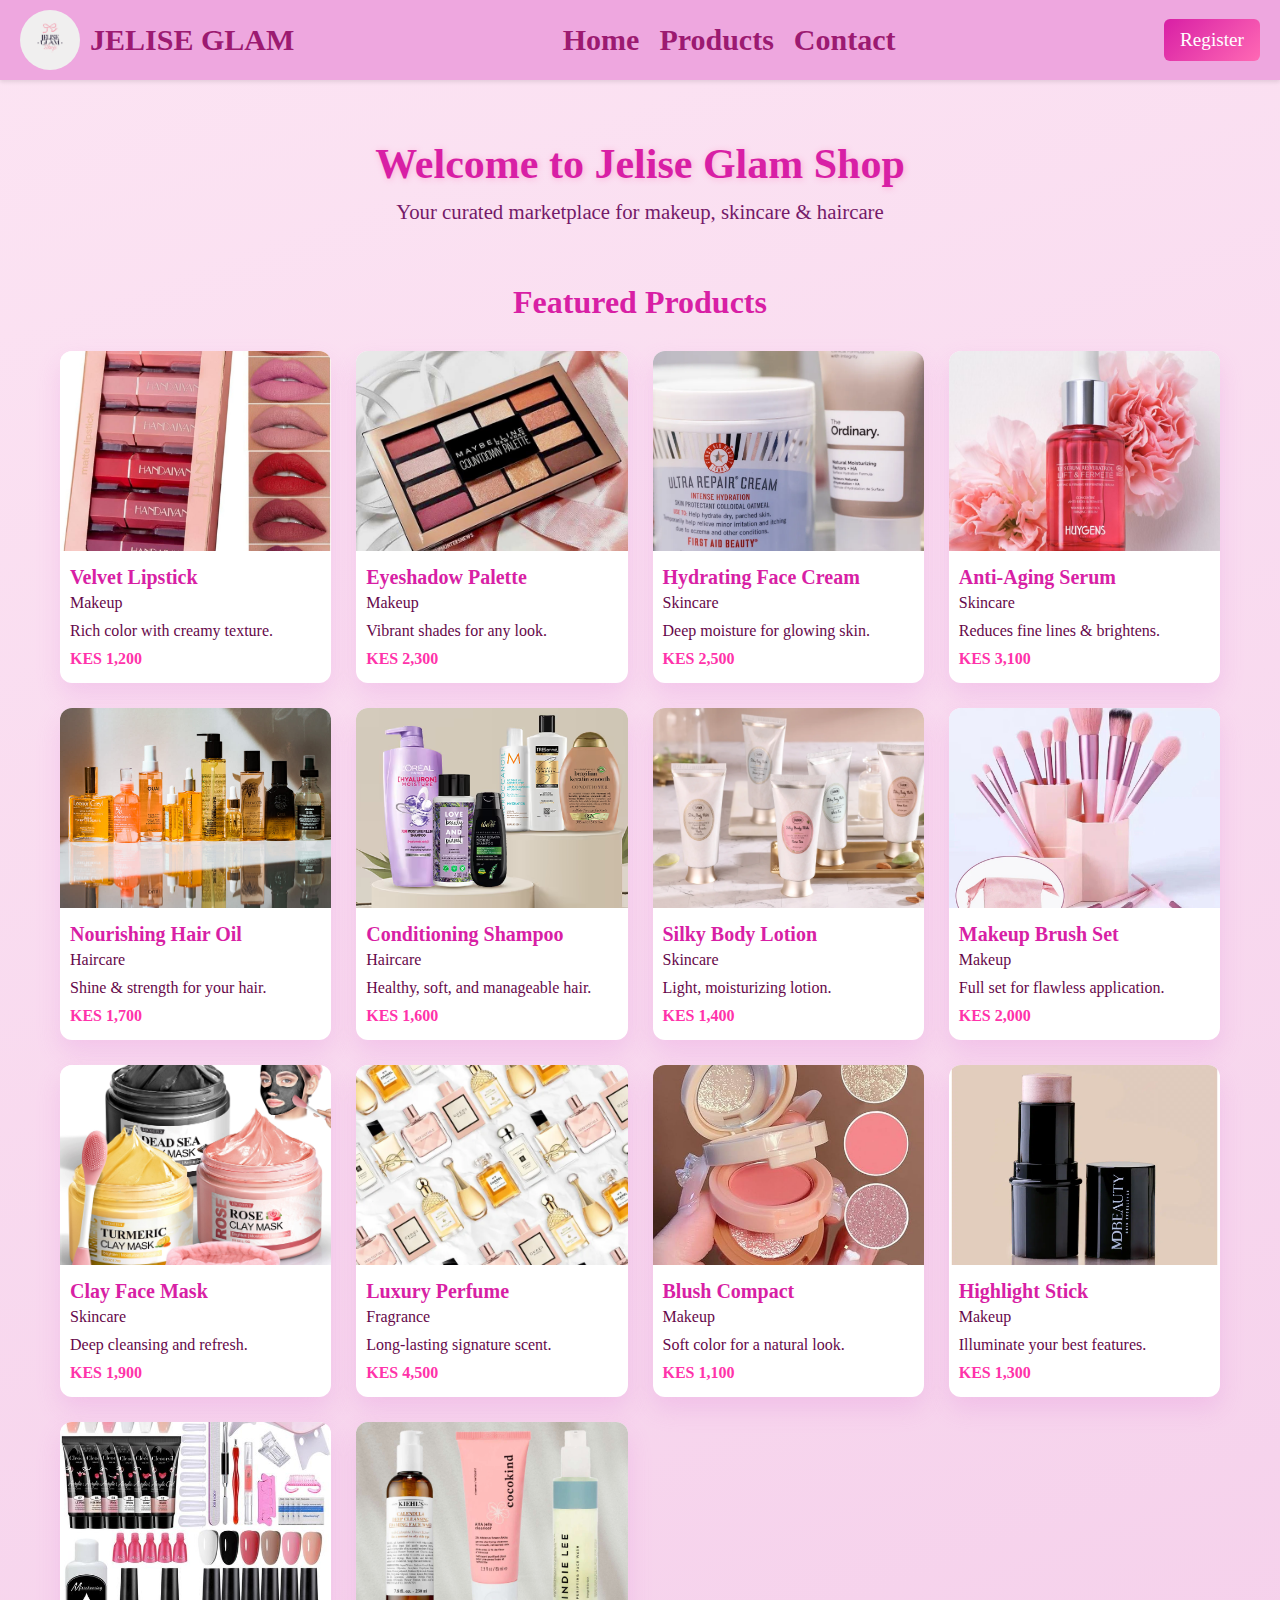
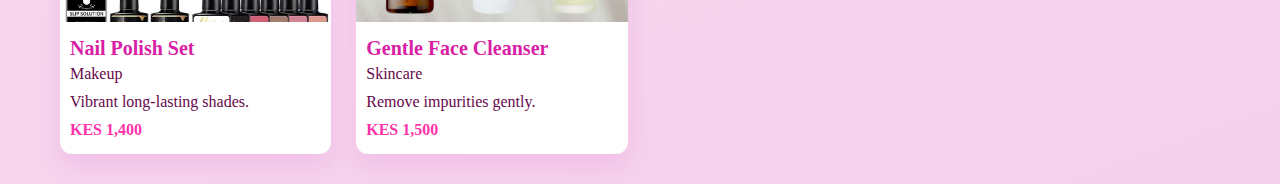
<file: index.html>
<!DOCTYPE html>
<html lang="en">

<head>
    <meta charset="UTF-8" />
    <title>Jelise Glam Shop</title>
    <link rel="stylesheet" href="./styles.css">
</head>

<body class="home">


    <div id="navbar-loaded"></div>

    <div class="hero">
        <h1>Welcome to Jelise Glam Shop</h1>
        <p>Your curated marketplace for makeup, skincare & haircare</p>
    </div>


    <div class="products-container">
        <h2 class="products-title">Featured Products</h2>
        <div class="product-grid">

            <!-- Product: Makeup -->
            <div class="product-card">
                <img src="../Images/velvet-lipstick.jpg" alt="Lipstick">
                <h3>Velvet Lipstick</h3>
                <p class="category">Makeup</p>
                <p>Rich color with creamy texture.</p>
                <p class="price">KES 1,200</p>
            </div>

            <div class="product-card">
                <img src="../Images/eye-shadow-palette.jpg" alt="Eyeshadow Palette">
                <h3>Eyeshadow Palette</h3>
                <p class="category">Makeup</p>
                <p>Vibrant shades for any look.</p>
                <p class="price">KES 2,300</p>
            </div>

            <!-- Product: Skincare -->
            <div class="product-card">
                <img src="../Images/hydrating-face-cream.webp" alt="Face Cream">
                <h3>Hydrating Face Cream</h3>
                <p class="category">Skincare</p>
                <p>Deep moisture for glowing skin.</p>
                <p class="price">KES 2,500</p>
            </div>

            <div class="product-card">
                <img src="../Images/anti-aging-serum.jpg" alt="Facial Serum">
                <h3>Anti-Aging Serum</h3>
                <p class="category">Skincare</p>
                <p>Reduces fine lines & brightens.</p>
                <p class="price">KES 3,100</p>
            </div>

            <!-- Product: Haircare -->
            <div class="product-card">
                <img src="../Images/nourishing-hair-oil.jpg" alt="Hair Oil">
                <h3>Nourishing Hair Oil</h3>
                <p class="category">Haircare</p>
                <p>Shine & strength for your hair.</p>
                <p class="price">KES 1,700</p>
            </div>

            <div class="product-card">
                <img src="../Images/conditioning-shampoo.avif" alt="Conditioning Shampoo">
                <h3>Conditioning Shampoo</h3>
                <p class="category">Haircare</p>
                <p>Healthy, soft, and manageable hair.</p>
                <p class="price">KES 1,600</p>
            </div>

            <!-- More Products -->
            <div class="product-card">
                <img src="../Images/silky-body-lotion.webp" alt="Body Lotion">
                <h3>Silky Body Lotion</h3>
                <p class="category">Skincare</p>
                <p>Light, moisturizing lotion.</p>
                <p class="price">KES 1,400</p>
            </div>

            <div class="product-card">
                <img src="../Images/make-up brush set.webp" alt="Makeup Brushes">
                <h3>Makeup Brush Set</h3>
                <p class="category">Makeup</p>
                <p>Full set for flawless application.</p>
                <p class="price">KES 2,000</p>
            </div>

            <div class="product-card">
                <img src="../Images/clay-face-mask.jpg" alt="Facial Mask">
                <h3>Clay Face Mask</h3>
                <p class="category">Skincare</p>
                <p>Deep cleansing and refresh.</p>
                <p class="price">KES 1,900</p>
            </div>

            <div class="product-card">
                <img src="../Images/luxury perfumes.webp" alt="Perfume Bottle">
                <h3>Luxury Perfume</h3>
                <p class="category">Fragrance</p>
                <p>Long-lasting signature scent.</p>
                <p class="price">KES 4,500</p>
            </div>

            <div class="product-card">
                <img src="../Images/blush-compact.jpg" alt="Blush Compact">
                <h3>Blush Compact</h3>
                <p class="category">Makeup</p>
                <p>Soft color for a natural look.</p>
                <p class="price">KES 1,100</p>
            </div>

            <div class="product-card">
                <img src="../Images/highlight-stick.webp" alt="Highlighter Stick">
                <h3>Highlight Stick</h3>
                <p class="category">Makeup</p>
                <p>Illuminate your best features.</p>
                <p class="price">KES 1,300</p>
            </div>

            <div class="product-card">
                <img src="../Images/nailpolish-set.jpg" alt="Nail Polish">
                <h3>Nail Polish Set</h3>
                <p class="category">Makeup</p>
                <p>Vibrant long-lasting shades.</p>
                <p class="price">KES 1,400</p>
            </div>

            <div class="product-card">
                <img src="../Images/gentle-face-cleanser.jpg" alt="Face Cleanser">
                <h3>Gentle Face Cleanser</h3>
                <p class="category">Skincare</p>
                <p>Remove impurities gently.</p>
                <p class="price">KES 1,500</p>
            </div>

        </div>
    </div>

    <script src="./script.js"></script>
</body>

</html>
</file>
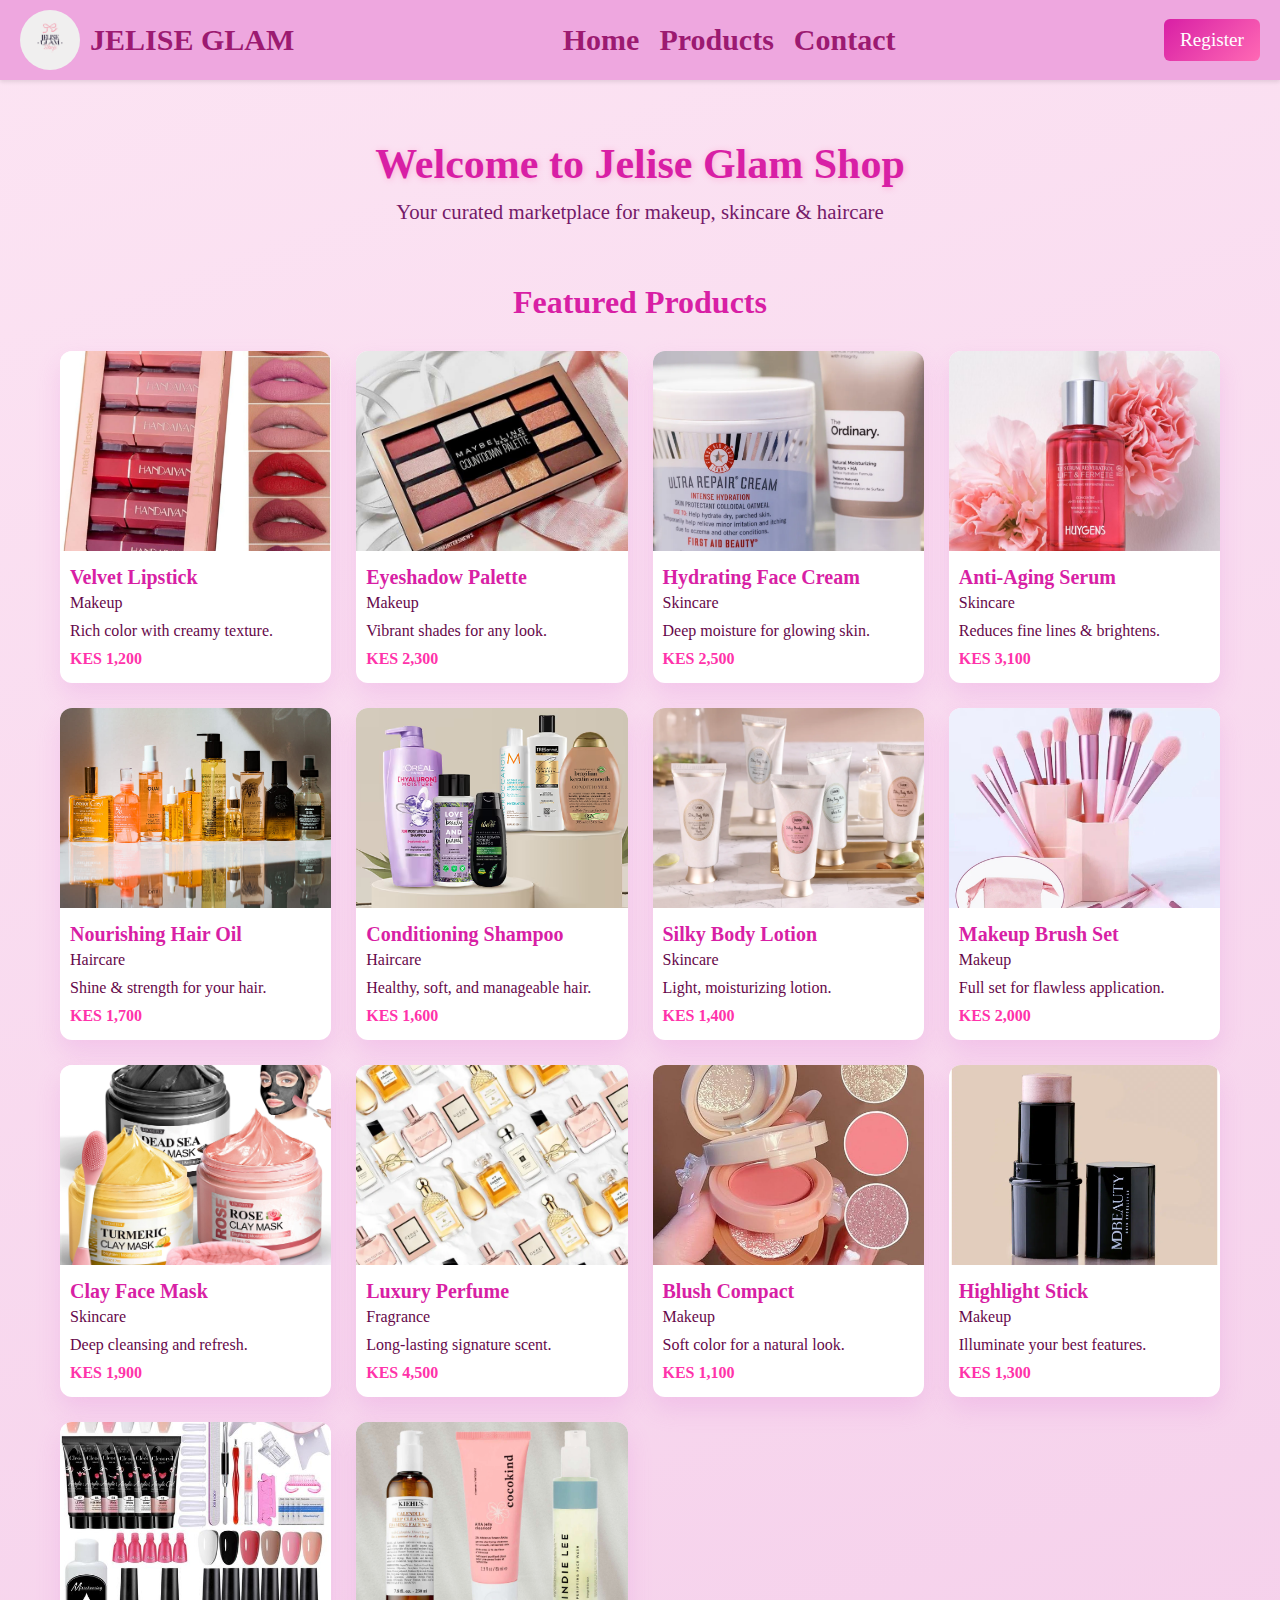
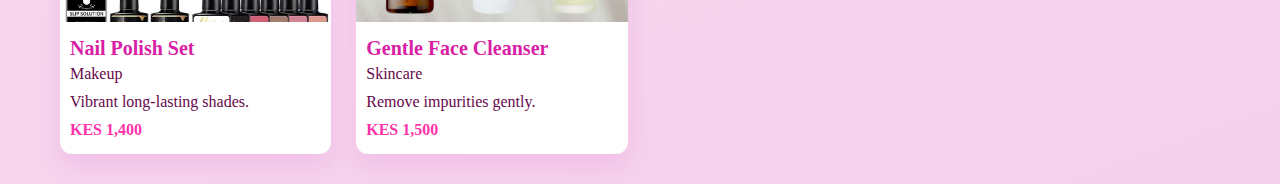
<file: HTML-pages/index.html>
<!DOCTYPE html>
<html lang="en">

<head>
    <meta charset="UTF-8" />
    <title>Jelise Glam Shop</title>
    <link rel="stylesheet" href="../styles.css">
</head>

<body class="home">


    <div id="navbar-loaded"></div>

    <div class="hero">
        <h1>Welcome to Jelise Glam Shop</h1>
        <p>Your curated marketplace for makeup, skincare & haircare</p>
    </div>


    <div class="products-container">
        <h2 class="products-title">Featured Products</h2>
        <div class="product-grid">

            <!-- Product: Makeup -->
            <div class="product-card">
                <img src="../Images/velvet-lipstick.jpg" alt="Lipstick">
                <h3>Velvet Lipstick</h3>
                <p class="category">Makeup</p>
                <p>Rich color with creamy texture.</p>
                <p class="price">KES 1,200</p>
            </div>

            <div class="product-card">
                <img src="../Images/eye-shadow-palette.jpg" alt="Eyeshadow Palette">
                <h3>Eyeshadow Palette</h3>
                <p class="category">Makeup</p>
                <p>Vibrant shades for any look.</p>
                <p class="price">KES 2,300</p>
            </div>

            <!-- Product: Skincare -->
            <div class="product-card">
                <img src="../Images/hydrating-face-cream.webp" alt="Face Cream">
                <h3>Hydrating Face Cream</h3>
                <p class="category">Skincare</p>
                <p>Deep moisture for glowing skin.</p>
                <p class="price">KES 2,500</p>
            </div>

            <div class="product-card">
                <img src="../Images/anti-aging-serum.jpg" alt="Facial Serum">
                <h3>Anti-Aging Serum</h3>
                <p class="category">Skincare</p>
                <p>Reduces fine lines & brightens.</p>
                <p class="price">KES 3,100</p>
            </div>

            <!-- Product: Haircare -->
            <div class="product-card">
                <img src="../Images/nourishing-hair-oil.jpg" alt="Hair Oil">
                <h3>Nourishing Hair Oil</h3>
                <p class="category">Haircare</p>
                <p>Shine & strength for your hair.</p>
                <p class="price">KES 1,700</p>
            </div>

            <div class="product-card">
                <img src="../Images/conditioning-shampoo.avif" alt="Conditioning Shampoo">
                <h3>Conditioning Shampoo</h3>
                <p class="category">Haircare</p>
                <p>Healthy, soft, and manageable hair.</p>
                <p class="price">KES 1,600</p>
            </div>

            <!-- More Products -->
            <div class="product-card">
                <img src="../Images/silky-body-lotion.webp" alt="Body Lotion">
                <h3>Silky Body Lotion</h3>
                <p class="category">Skincare</p>
                <p>Light, moisturizing lotion.</p>
                <p class="price">KES 1,400</p>
            </div>

            <div class="product-card">
                <img src="../Images/make-up brush set.webp" alt="Makeup Brushes">
                <h3>Makeup Brush Set</h3>
                <p class="category">Makeup</p>
                <p>Full set for flawless application.</p>
                <p class="price">KES 2,000</p>
            </div>

            <div class="product-card">
                <img src="../Images/clay-face-mask.jpg" alt="Facial Mask">
                <h3>Clay Face Mask</h3>
                <p class="category">Skincare</p>
                <p>Deep cleansing and refresh.</p>
                <p class="price">KES 1,900</p>
            </div>

            <div class="product-card">
                <img src="../Images/luxury perfumes.webp" alt="Perfume Bottle">
                <h3>Luxury Perfume</h3>
                <p class="category">Fragrance</p>
                <p>Long-lasting signature scent.</p>
                <p class="price">KES 4,500</p>
            </div>

            <div class="product-card">
                <img src="../Images/blush-compact.jpg" alt="Blush Compact">
                <h3>Blush Compact</h3>
                <p class="category">Makeup</p>
                <p>Soft color for a natural look.</p>
                <p class="price">KES 1,100</p>
            </div>

            <div class="product-card">
                <img src="../Images/highlight-stick.webp" alt="Highlighter Stick">
                <h3>Highlight Stick</h3>
                <p class="category">Makeup</p>
                <p>Illuminate your best features.</p>
                <p class="price">KES 1,300</p>
            </div>

            <div class="product-card">
                <img src="../Images/nailpolish-set.jpg" alt="Nail Polish">
                <h3>Nail Polish Set</h3>
                <p class="category">Makeup</p>
                <p>Vibrant long-lasting shades.</p>
                <p class="price">KES 1,400</p>
            </div>

            <div class="product-card">
                <img src="../Images/gentle-face-cleanser.jpg" alt="Face Cleanser">
                <h3>Gentle Face Cleanser</h3>
                <p class="category">Skincare</p>
                <p>Remove impurities gently.</p>
                <p class="price">KES 1,500</p>
            </div>

        </div>
    </div>

    <script src="../script.js"></script>
</body>

</html>
</file>
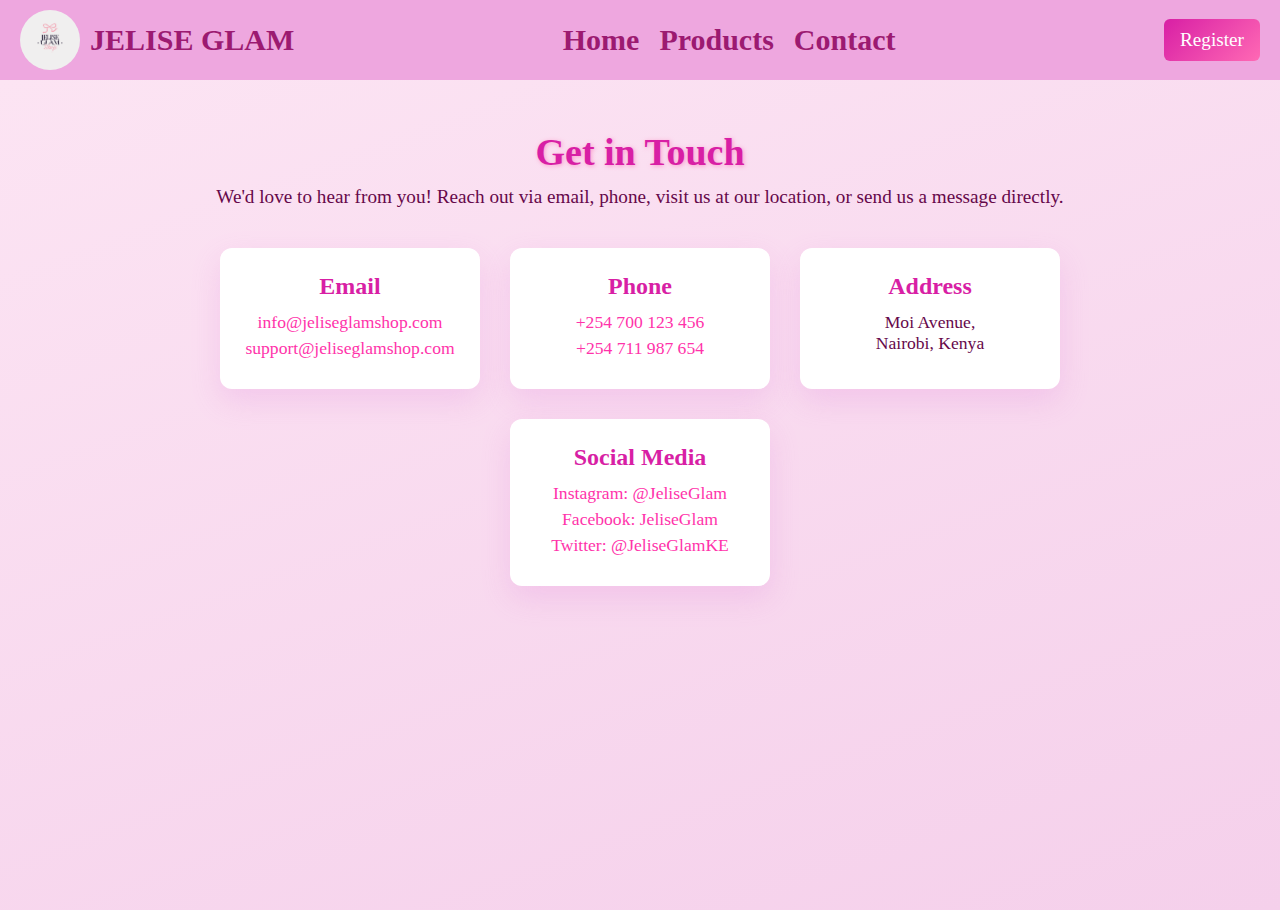
<file: contact.html>
<!DOCTYPE html>
<html lang="en">

<head>
    <meta charset="UTF-8" />
    <title>Contact - Jelise Glam Shop</title>
    <link rel="stylesheet" href="./styles.css">
</head>

<body>

    <!-- Navbar -->
    <div id="navbar-loaded"></div>

    <!-- Contact Page -->
    <div class="contact-page">
        <h1 class="contact-title">Get in Touch</h1>
        <p class="contact-desc">We'd love to hear from you! Reach out via email, phone, visit us at our location, or
            send us a message directly.</p>

        <!-- Contact Cards Section -->
        <div class="contact-cards">

            <div class="contact-card">
                <h2>Email</h2>
                <p><a href="mailto:info@jeliseglamshop.com">info@jeliseglamshop.com</a></p>
                <p><a href="mailto:support@jeliseglamshop.com">support@jeliseglamshop.com</a></p>
            </div>

            <div class="contact-card">
                <h2>Phone</h2>
                <p><a href="tel:+254700123456">+254 700 123 456</a></p>
                <p><a href="tel:+254711987654">+254 711 987 654</a></p>
            </div>

            <div class="contact-card">
                <h2>Address</h2>
                <p>Moi Avenue,<br>Nairobi, Kenya</p>
            </div>

            <div class="contact-card">
                <h2>Social Media</h2>
                <p><a href="#">Instagram: @JeliseGlam</a></p>
                <p><a href="#">Facebook: JeliseGlam</a></p>
                <p><a href="#">Twitter: @JeliseGlamKE</a></p>
            </div>

        </div>
    </div>
    <script src="./script.js"></script>
</body>

</html>
</file>
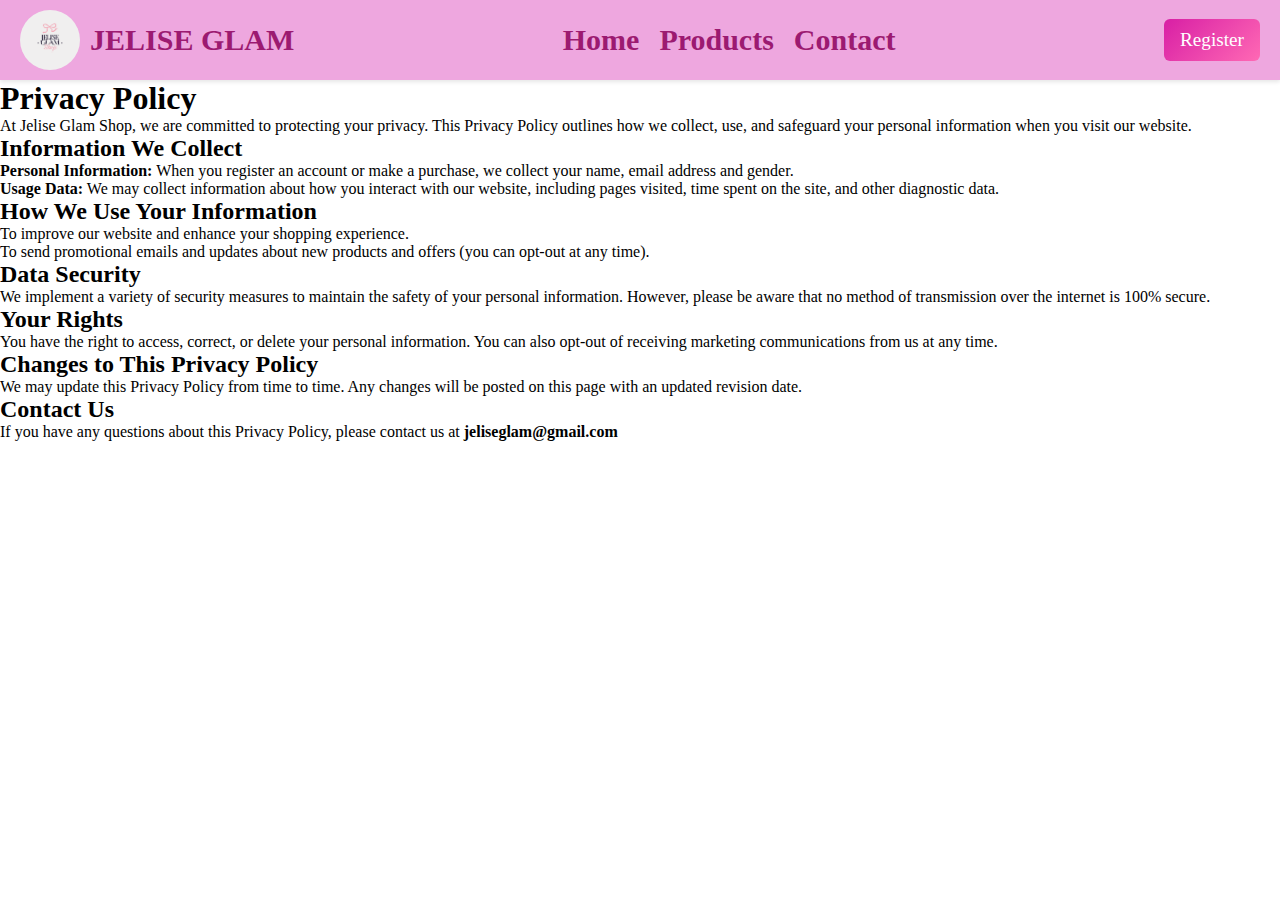
<file: privacy.html>
<!DOCTYPE html>
<html lang="en">

<head>
    <meta charset="UTF-8" />
    <title>Privacy Policy</title>
    <link rel="stylesheet" href="./styles.css">
</head>

<body class="privacy-policy-page">
    <div id="navbar-loaded"></div>

    <div class="privacy-policy">
        <h1 class="privacy-title">Privacy Policy</h1>
        <p class="privacy-desc">At Jelise Glam Shop, we are committed to protecting your privacy. This Privacy Policy
            outlines how we collect, use, and safeguard your personal information when you visit our website.</p>

        <h2>Information We Collect</h2>
        <ul>
            <li><strong>Personal Information:</strong> When you register an account or make a purchase, we collect
                your name, email address and gender.</li>
            <li><strong>Usage Data:</strong> We may collect information about how you interact with our website,
                including pages visited, time spent on the site, and other diagnostic data.</li>
        </ul>

        <h2>How We Use Your Information</h2>
        <ul>
            
            <li>To improve our website and enhance your shopping experience.</li>
            <li>To send promotional emails and updates about new products and offers (you can opt-out at any time).</li>
        </ul>

        <h2>Data Security</h2>
        <p>We implement a variety of security measures to maintain the safety of your personal information. However,
            please be aware that no method of transmission over the internet is 100% secure.</p>

        <h2>Your Rights</h2>
        <p>You have the right to access, correct, or delete your personal information. You can also opt-out of receiving
            marketing communications from us at any time.</p>

        <h2>Changes to This Privacy Policy</h2>
        <p>We may update this Privacy Policy from time to time. Any changes will be posted on this page with an updated
            revision date.</p>

        <h2>Contact Us</h2>
        <p>If you have any questions about this Privacy Policy, please contact us at <strong>jeliseglam@gmail.com</strong></p>
    </div>
    <script src="./script.js"></script>
</body>

</html>
</file>
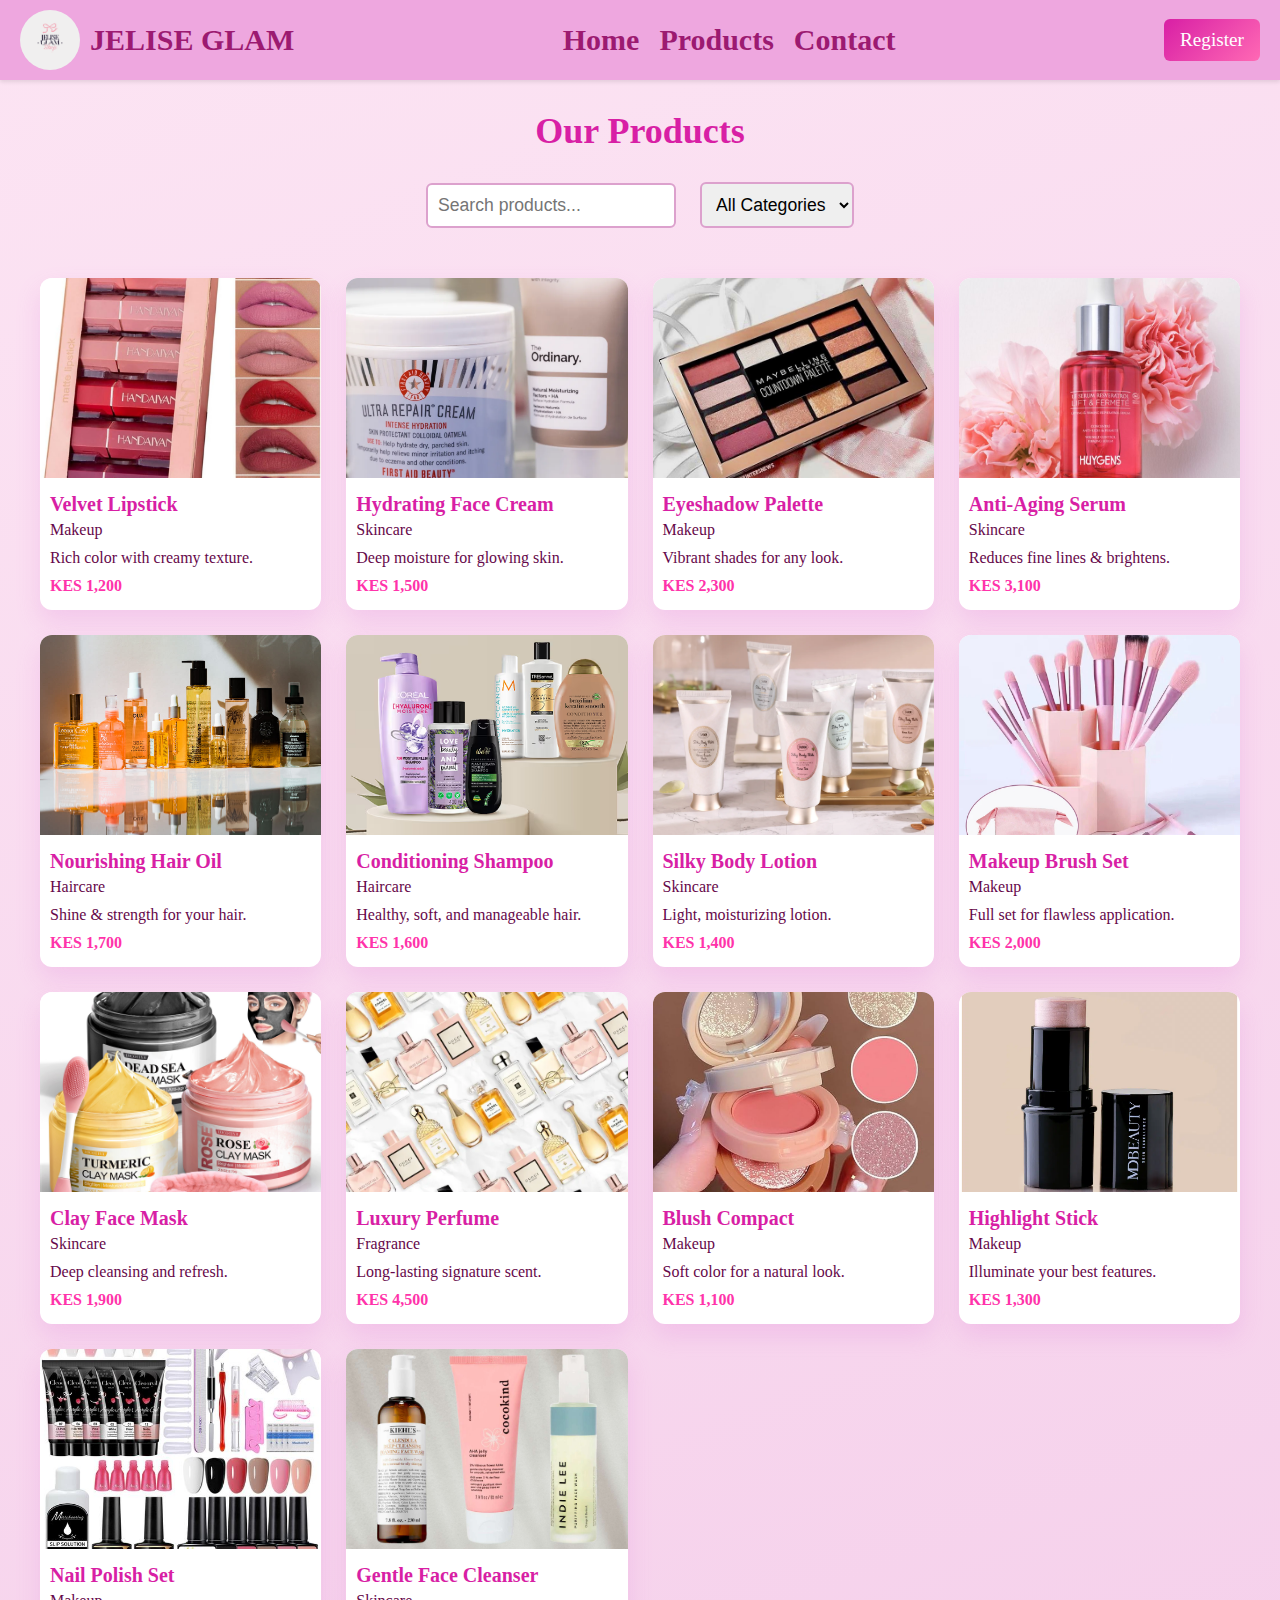
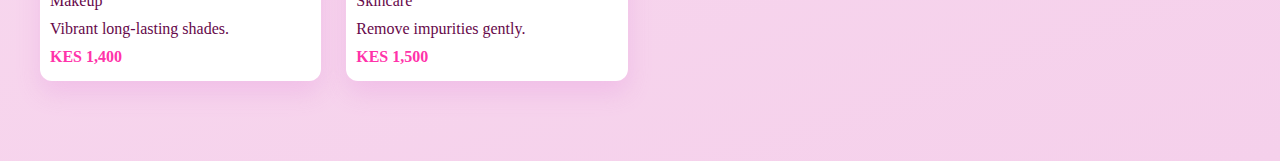
<file: productlist.html>
<!DOCTYPE html>
<html lang="en">

<head>
    <meta charset="UTF-8" />
    <title>Jelise Glam Shop - Product List</title>
    <link rel="stylesheet" href="./styles.css">
</head>

<body class="product-list">
    <div id="navbar-loaded"></div>
    <h1 class="product-list-title">Our Products</h1>
    <div class="product-filter">
        <!-- Placeholder for future filters or categories -->
        <input type="text" placeholder="Search products..." id="search-input" />
        <select name="search" id="category-filter">
            <option value="All-categories">All Categories</option>
            <option value="Makeup">Makeup</option>
            <option value="Skincare">Skincare</option>
            <option value="Haircare">Haircare</option>
            <option value="Fragrance">Fragrance</option>
            <option value="Accessories">Accessories</option>
        </select>
    </div>
    <div class="product-list-page">
        
        <div class="product-list-grid">

            <div class="product-card" data-name="velvet-lipstick" data-category="Makeup">
                <img src="../Images/velvet-lipstick.jpg" alt="Velvet Lipstick">
                <h3>Velvet Lipstick</h3>
                <p class="category">Makeup</p>
                <p>Rich color with creamy texture.</p>
                <p class="price">KES 1,200</p>
            </div>

            <div class="product-card" data-name="hydrating-face-cream" data-category="Skincare">
                <img src="../Images/hydrating-face-cream.webp" alt="Hydrating Face Cream">
                <h3>Hydrating Face Cream</h3>
                <p class="category">Skincare</p>
                <p>Deep moisture for glowing skin.</p>
                <p class="price">KES 1,500</p>
            </div>

            <div class="product-card" data-name="eye-shadow-palette" data-category="Makeup">
                <img src="../Images/eye-shadow-palette.jpg" alt="Eyeshadow Palette">
                <h3>Eyeshadow Palette</h3>
                <p class="category">Makeup</p>
                <p>Vibrant shades for any look.</p>
                <p class="price">KES 2,300</p>
            </div>

            <div class="product-card" data-name="anti-aging-serum" data-category="Skincare">
                <img src="../Images/anti-aging-serum.jpg" alt="Facial Serum">
                <h3>Anti-Aging Serum</h3>
                <p class="category">Skincare</p>
                <p>Reduces fine lines & brightens.</p>
                <p class="price">KES 3,100</p>
            </div>

            <div class="product-card" data-name="nourishing-hair-oil" data-category="Haircare">
                <img src="../Images/nourishing-hair-oil.jpg" alt="Hair Oil">
                <h3>Nourishing Hair Oil</h3>
                <p class="category">Haircare</p>
                <p>Shine & strength for your hair.</p>
                <p class="price">KES 1,700</p>
            </div>

            <div class="product-card" data-name="conditioning-shampoo" data-category="Haircare">
                <img src="../Images/conditioning-shampoo.avif" alt="Conditioning Shampoo">
                <h3>Conditioning Shampoo</h3>
                <p class="category">Haircare</p>
                <p>Healthy, soft, and manageable hair.</p>
                <p class="price">KES 1,600</p>
            </div>

            <div class="product-card" data-name="silky-body-lotion" data-category="Skincare">
                <img src="../Images/silky-body-lotion.webp" alt="Body Lotion">
                <h3>Silky Body Lotion</h3>
                <p class="category">Skincare</p>
                <p>Light, moisturizing lotion.</p>
                <p class="price">KES 1,400</p>
            </div>

            <div class="product-card" data-name="makeup-brush-set" data-category="Makeup">
                <img src="../Images/make-up brush set.webp" alt="Makeup Brushes">
                <h3>Makeup Brush Set</h3>
                <p class="category">Makeup</p>
                <p>Full set for flawless application.</p>
                <p class="price">KES 2,000</p>
            </div>

            <div class="product-card" data-name="clay-face-mask" data-category="Skincare">
                <img src="../Images/clay-face-mask.jpg" alt="Facial Mask">
                <h3>Clay Face Mask</h3>
                <p class="category">Skincare</p>
                <p>Deep cleansing and refresh.</p>
                <p class="price">KES 1,900</p>
            </div>

            <div class="product-card" data-name="luxury-perfume" data-category="Fragrance">
                <img src="../Images/luxury perfumes.webp" alt="Perfume Bottle">
                <h3>Luxury Perfume</h3>
                <p class="category">Fragrance</p>
                <p>Long-lasting signature scent.</p>
                <p class="price">KES 4,500</p>
            </div>


            <div class="product-card" data-name="blush-compact" data-category="Makeup">
                <img src="../Images/blush-compact.jpg" alt="Blush Compact">
                <h3>Blush Compact</h3>
                <p class="category">Makeup</p>
                <p>Soft color for a natural look.</p>
                <p class="price">KES 1,100</p>
            </div>

            <div class="product-card" data-name="highlight-stick" data-category="Makeup">
                <img src="../Images/highlight-stick.webp" alt="Highlighter Stick">
                <h3>Highlight Stick</h3>
                <p class="category">Makeup</p>
                <p>Illuminate your best features.</p>
                <p class="price">KES 1,300</p>
            </div>

            <div class="product-card" data-name="nailpolish-set" data-category="Makeup">
                <img src="../Images/nailpolish-set.jpg" alt="Nail Polish">
                <h3>Nail Polish Set</h3>
                <p class="category">Makeup</p>
                <p>Vibrant long-lasting shades.</p>
                <p class="price">KES 1,400</p>
            </div>

            <div class="product-card" data-name="gentle-face-cleanser" data-category="Skincare">
                <img src="../Images/gentle-face-cleanser.jpg" alt="Face Cleanser">
                <h3>Gentle Face Cleanser</h3>
                <p class="category">Skincare</p>
                <p>Remove impurities gently.</p>
                <p class="price">KES 1,500</p>
            </div>


        </div>
    </div>
    <script src="./script.js"></script>
</body>

</html>
</file>
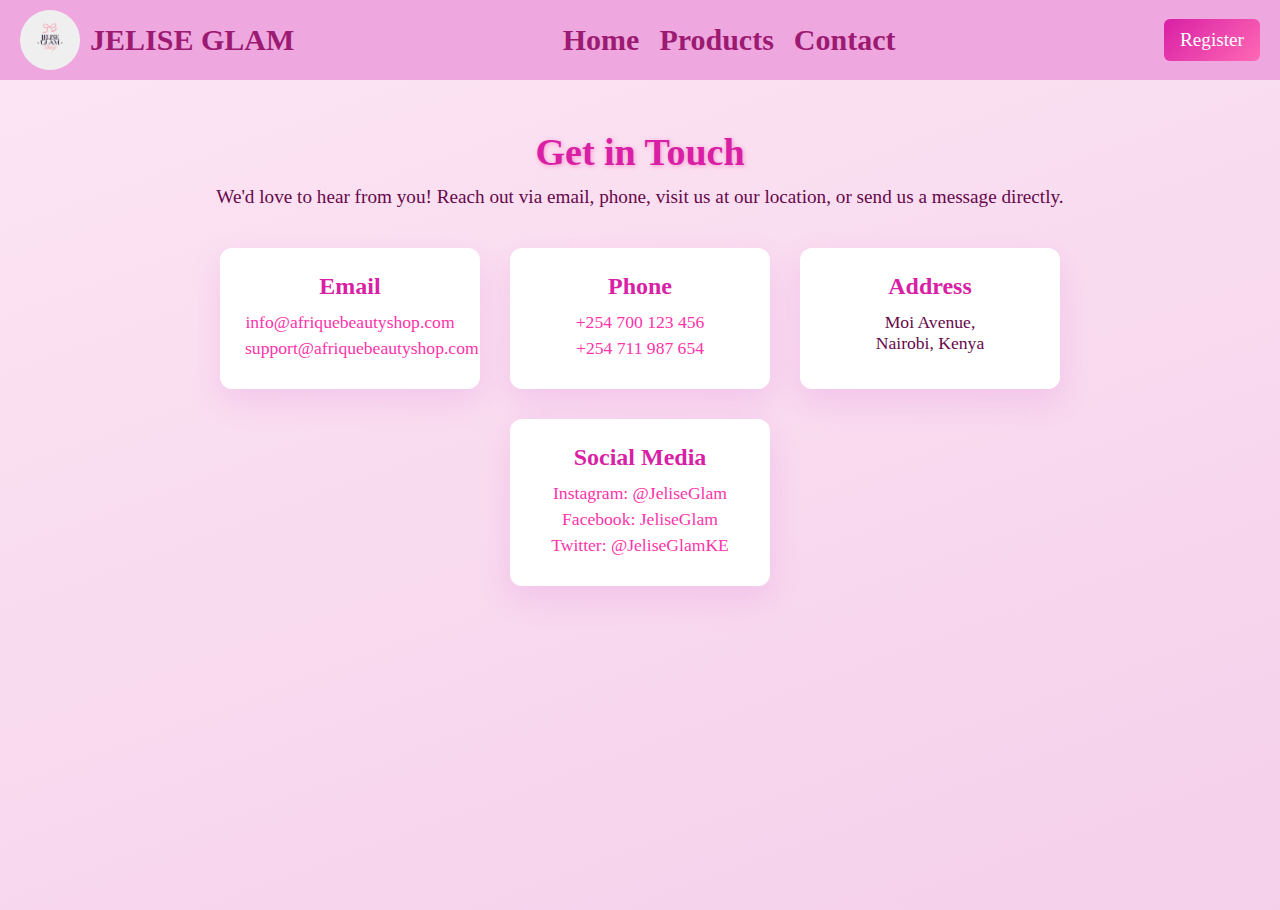
<file: HTML-pages/contact.html>
<!DOCTYPE html>
<html lang="en">
<head>
    <meta charset="UTF-8"/>
    <title>Contact - Jelise Glam Shop</title>
    <link rel="stylesheet" href="../styles.css">
</head>
<body>

    <!-- Navbar -->
    <div id="navbar-loaded"></div>

    <!-- Contact Page -->
    <div class="contact-page">
        <h1 class="contact-title">Get in Touch</h1>
        <p class="contact-desc">We'd love to hear from you! Reach out via email, phone, visit us at our location, or send us a message directly.</p>

        <!-- Contact Cards Section -->
        <div class="contact-cards">

            <div class="contact-card">
                <h2>Email</h2>
                <p><a href="mailto:info@afriquebeautyshop.com">info@afriquebeautyshop.com</a></p>
                <p><a href="mailto:support@afriquebeautyshop.com">support@afriquebeautyshop.com</a></p>
            </div>

            <div class="contact-card">
                <h2>Phone</h2>
                <p><a href="tel:+254700123456">+254 700 123 456</a></p>
                <p><a href="tel:+254711987654">+254 711 987 654</a></p>
            </div>

            <div class="contact-card">
                <h2>Address</h2>
                <p>Moi Avenue,<br>Nairobi, Kenya</p>
            </div>

            <div class="contact-card">
                <h2>Social Media</h2>
                <p><a href="#">Instagram: @JeliseGlam</a></p>
                <p><a href="#">Facebook: JeliseGlam</a></p>
                <p><a href="#">Twitter: @JeliseGlamKE</a></p>
            </div>

        </div>
    </div>
<script src="../script.js"></script>
</body>
</html>
</file>
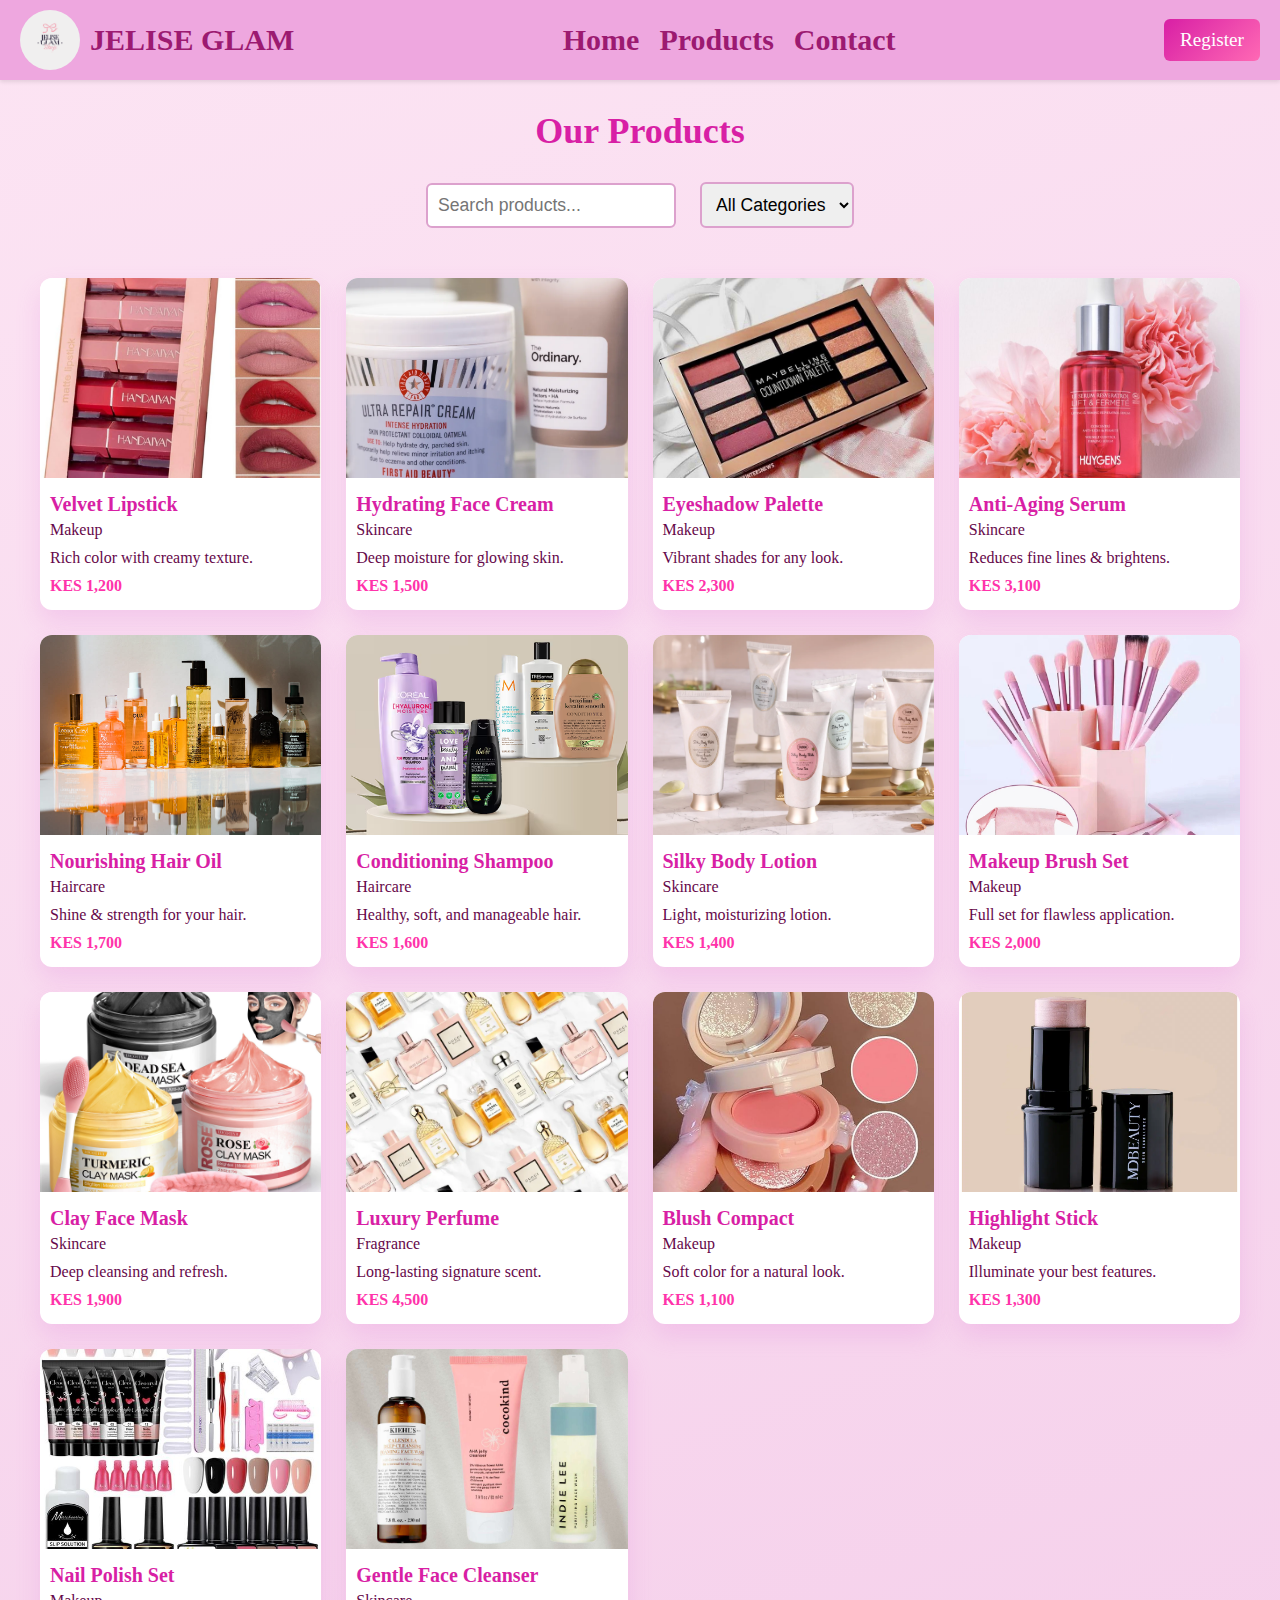
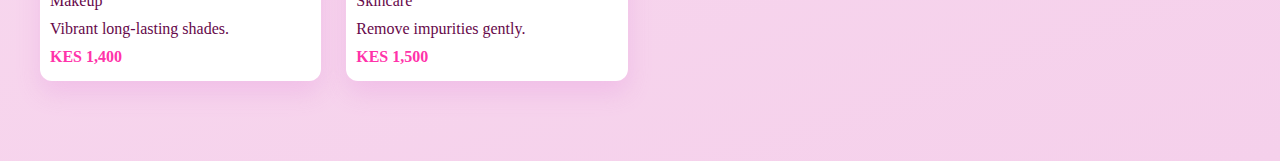
<file: HTML-pages/productlist.html>
<!DOCTYPE html>
<html lang="en">

<head>
    <meta charset="UTF-8" />
    <title>Jelise Glam Shop - Product List</title>
    <link rel="stylesheet" href="../styles.css">
</head>

<body class="product-list">
    <div id="navbar-loaded"></div>
    <h1 class="product-list-title">Our Products</h1>
    <div class="product-filter">
        <!-- Placeholder for future filters or categories -->
        <input type="text" placeholder="Search products..." id="search-input" />
        <select name="search" id="category-filter">
            <option value="All-categories">All Categories</option>
            <option value="Makeup">Makeup</option>
            <option value="Skincare">Skincare</option>
            <option value="Haircare">Haircare</option>
            <option value="Fragrance">Fragrance</option>
            <option value="Accessories">Accessories</option>
        </select>
    </div>
    <div class="product-list-page">
        
        <div class="product-list-grid">

            <div class="product-card" data-name="velvet-lipstick" data-category="Makeup">
                <img src="../Images/velvet-lipstick.jpg" alt="Velvet Lipstick">
                <h3>Velvet Lipstick</h3>
                <p class="category">Makeup</p>
                <p>Rich color with creamy texture.</p>
                <p class="price">KES 1,200</p>
            </div>

            <div class="product-card" data-name="hydrating-face-cream" data-category="Skincare">
                <img src="../Images/hydrating-face-cream.webp" alt="Hydrating Face Cream">
                <h3>Hydrating Face Cream</h3>
                <p class="category">Skincare</p>
                <p>Deep moisture for glowing skin.</p>
                <p class="price">KES 1,500</p>
            </div>

            <div class="product-card" data-name="eye-shadow-palette" data-category="Makeup">
                <img src="../Images/eye-shadow-palette.jpg" alt="Eyeshadow Palette">
                <h3>Eyeshadow Palette</h3>
                <p class="category">Makeup</p>
                <p>Vibrant shades for any look.</p>
                <p class="price">KES 2,300</p>
            </div>

            <div class="product-card" data-name="anti-aging-serum" data-category="Skincare">
                <img src="../Images/anti-aging-serum.jpg" alt="Facial Serum">
                <h3>Anti-Aging Serum</h3>
                <p class="category">Skincare</p>
                <p>Reduces fine lines & brightens.</p>
                <p class="price">KES 3,100</p>
            </div>

            <div class="product-card" data-name="nourishing-hair-oil" data-category="Haircare">
                <img src="../Images/nourishing-hair-oil.jpg" alt="Hair Oil">
                <h3>Nourishing Hair Oil</h3>
                <p class="category">Haircare</p>
                <p>Shine & strength for your hair.</p>
                <p class="price">KES 1,700</p>
            </div>

            <div class="product-card" data-name="conditioning-shampoo" data-category="Haircare">
                <img src="../Images/conditioning-shampoo.avif" alt="Conditioning Shampoo">
                <h3>Conditioning Shampoo</h3>
                <p class="category">Haircare</p>
                <p>Healthy, soft, and manageable hair.</p>
                <p class="price">KES 1,600</p>
            </div>

            <div class="product-card" data-name="silky-body-lotion" data-category="Skincare">
                <img src="../Images/silky-body-lotion.webp" alt="Body Lotion">
                <h3>Silky Body Lotion</h3>
                <p class="category">Skincare</p>
                <p>Light, moisturizing lotion.</p>
                <p class="price">KES 1,400</p>
            </div>

            <div class="product-card" data-name="makeup-brush-set" data-category="Makeup">
                <img src="../Images/make-up brush set.webp" alt="Makeup Brushes">
                <h3>Makeup Brush Set</h3>
                <p class="category">Makeup</p>
                <p>Full set for flawless application.</p>
                <p class="price">KES 2,000</p>
            </div>

            <div class="product-card" data-name="clay-face-mask" data-category="Skincare">
                <img src="../Images/clay-face-mask.jpg" alt="Facial Mask">
                <h3>Clay Face Mask</h3>
                <p class="category">Skincare</p>
                <p>Deep cleansing and refresh.</p>
                <p class="price">KES 1,900</p>
            </div>

            <div class="product-card" data-name="luxury-perfume" data-category="Fragrance">
                <img src="../Images/luxury perfumes.webp" alt="Perfume Bottle">
                <h3>Luxury Perfume</h3>
                <p class="category">Fragrance</p>
                <p>Long-lasting signature scent.</p>
                <p class="price">KES 4,500</p>
            </div>


            <div class="product-card" data-name="blush-compact" data-category="Makeup">
                <img src="../Images/blush-compact.jpg" alt="Blush Compact">
                <h3>Blush Compact</h3>
                <p class="category">Makeup</p>
                <p>Soft color for a natural look.</p>
                <p class="price">KES 1,100</p>
            </div>

            <div class="product-card" data-name="highlight-stick" data-category="Makeup">
                <img src="../Images/highlight-stick.webp" alt="Highlighter Stick">
                <h3>Highlight Stick</h3>
                <p class="category">Makeup</p>
                <p>Illuminate your best features.</p>
                <p class="price">KES 1,300</p>
            </div>

            <div class="product-card" data-name="nailpolish-set" data-category="Makeup">
                <img src="../Images/nailpolish-set.jpg" alt="Nail Polish">
                <h3>Nail Polish Set</h3>
                <p class="category">Makeup</p>
                <p>Vibrant long-lasting shades.</p>
                <p class="price">KES 1,400</p>
            </div>

            <div class="product-card" data-name="gentle-face-cleanser" data-category="Skincare">
                <img src="../Images/gentle-face-cleanser.jpg" alt="Face Cleanser">
                <h3>Gentle Face Cleanser</h3>
                <p class="category">Skincare</p>
                <p>Remove impurities gently.</p>
                <p class="price">KES 1,500</p>
            </div>


        </div>
    </div>
    <script src="../script.js"></script>
</body>

</html>
</file>
<file: styles.css>
* {
  margin: 0;
  padding: 0;
  box-sizing: border-box;
}

.navbar {
    display: flex;
    justify-content: space-between;
    align-items: center;
    background-color: #eea7df;
    padding: 10px 20px;
    width: 100%;
    box-shadow: 0 2px 4px rgba(0, 0, 0, 0.1);
}

.navbar img {
    height: 60px;
    border-radius: 50%;
}

.nav-logo {
    display: flex;
    align-items: center;
    gap: 10px;
}

.nav-intro {
    font-size: clamp(18px, 4vw, 30px);
    color: #9c1a71;
    margin: 0;
}

.nav-links {
    list-style: none;
    display: flex;
    gap: 20px;
    margin: 0;
    padding: 0;
}

.nav-links a {
    text-decoration: none;
    color: #9c1a71;
    font-weight: bold;
    font-size: clamp(16px, 3vw, 30px);
}

/* Register Button */
#register {
    background: linear-gradient(135deg, #d81fa5, #ff69b4);
    color: #ffffff;
    padding: 10px 16px;
    border-radius: 6px;
    font-size: 1.2rem;
    text-decoration: none;
    transition: all 0.3s ease;
}

#register:hover {
    background: linear-gradient(135deg, #ff5acc, #ff85d1);
    transform: scale(1.05);
    box-shadow: 0 4px 15px rgba(218, 112, 214, 0.4);
}

/* Navbar Link Hover */
.nav-links a:hover {
    color: #ff3399;
    font-size: 32px;
    transition: all 0.3s ease;
}

/* Page Background */
div.register {
    margin: 0;
    display: flex;
    flex-direction: column;
    justify-content: center;
    align-items: center;
    background: linear-gradient(160deg, #fce4f3, #f5d0eb);
    padding: 50px;
}

/* Registration Container */
.register-container {
    
    padding: 35px;
    border-radius: 12px;
    background: #ffffff;
    box-shadow: 0 12px 30px rgba(218, 112, 214, 0.2);
    transition: transform 0.3s ease, box-shadow 0.3s ease;
}

.register-container:hover {
    transform: translateY(-5px);
    box-shadow: 0 18px 40px rgba(218, 112, 214, 0.3);
}

/* Header Text */
h1.register-intro {
    font-size: clamp(22px, 5vw, 36px);
    color: #d81fa5;
    margin-bottom: 12px;
    text-align: center;
    text-shadow: 1px 1px 4px rgba(255, 105, 180, 0.6);
}

p.register-desc {
    font-size: 1.2rem;
    color: #66084a;
    margin-bottom: 30px;
    text-align: center;
}

.form-data{
    display: flex;
    flex-direction: column;
    gap: 15px;
}

/* Form Labels & Inputs */
form label {
    font-size: clamp(1rem, 3vw, 1.4rem);
    color: #9c1a71;
    margin-bottom: 6px;
}

form input, form select {
    padding: 12px;
    font-size: clamp(1rem, 3vw, 1.2rem);
    border: 2px solid #dca1cd;
    border-radius: 6px;
    margin-bottom: 20px;
    transition: border-color 0.3s ease, box-shadow 0.3s ease;
}

form input:focus, form select:focus {
    outline: none;
    border-color: #ff33aa;
    box-shadow: 0 0 8px rgba(255, 51, 170, 0.3);
}

/* Submit Button */
form input[type="submit"] {
    background: linear-gradient(135deg, #ff33aa, #d81fa5);
    color: #ffffff;
    border: none;
    border-radius: 6px;
    cursor: pointer;
    padding: 12px;
    font-size: 1.2rem;
    width: 100%;
    max-width: 500px;
    transition: all 0.3s ease;
}

form input[type="submit"]:hover {
    background: linear-gradient(135deg, #d81fa5, #ff69b4);
    transform: scale(1.05);
    box-shadow: 0 6px 20px rgba(218, 112, 214, 0.4);
}


/* Contact Page */
.contact-page {
    display: flex;
    flex-direction: column;
    align-items: center;
    padding: 50px 20px;
    background: linear-gradient(160deg, #fce4f3, #f5d0eb);
    min-height: calc(100vh - 70px); /* leave space for navbar */
}

/* Headings */
.contact-title {
    font-size: 38px;
    color: #d81fa5;
    text-shadow: 1px 1px 4px rgba(255, 105, 180, 0.6);
    margin-bottom: 12px;
    text-align: center;
}

.contact-desc {
    font-size: 1.2rem;
    color: #66084a;
    margin-bottom: 40px;
    text-align: center;
}

/* Contact Cards Container */
.contact-cards {
    display: flex;
    flex-wrap: wrap;
    justify-content: center;
    gap: 30px;
    width: 100%;
    max-width: 1100px;
    margin-bottom: 50px;
}

/* Individual Contact Card */
.contact-card {
    background: #ffffff;
    border-radius: 12px;
    padding: 25px;
    width: 260px;
    box-shadow: 0 12px 30px rgba(218, 112, 214, 0.2);
    transition: transform 0.3s ease, box-shadow 0.3s ease;
    text-align: center;
}

.contact-card:hover {
    transform: translateY(-5px);
    box-shadow: 0 18px 40px rgba(218, 112, 214, 0.3);
}

.contact-card h2 {
    font-size: 24px;
    color: #d81fa5;
    margin-bottom: 12px;
}

.contact-card p {
    font-size: 1.1rem;
    color: #66084a;
    margin: 5px 0;
}

.contact-card a {
    color: #ff33aa;
    text-decoration: none;
    transition: color 0.3s ease;
}

.contact-card a:hover {
    color: #d81fa5;
}

/* Contact Form Section */
.contact-form-container {
    width: 100%;
    max-width: 500px;
    background: #ffffff;
    border-radius: 12px;
    padding: 30px;
    box-shadow: 0 12px 30px rgba(218, 112, 214, 0.2);
    transition: transform 0.3s ease, box-shadow 0.3s ease;
}

.contact-form-container:hover {
    transform: translateY(-5px);
    box-shadow: 0 18px 40px rgba(218, 112, 214, 0.3);
}

body.home{
    background: linear-gradient(160deg, #fce4f3, #f5d0eb);
    
}
/* Hero Section */
.hero {
    text-align: center;
    padding: 60px 20px 30px;
    color: #66084a;
}

.hero h1 {
    font-size: 42px;
    color: #d81fa5;
    margin-bottom: 12px;
    text-shadow: 1px 1px 6px rgba(255, 105, 180, 0.4);
}

.hero p {
    font-size: 1.3rem;
    color: #751a69;
}

/* Products Section */
.products-container {
    padding: 30px 20px;
    max-width: 1200px;
    margin: 0 auto;
}

.products-title {
    text-align: center;
    font-size: 32px;
    color: #d81fa5;
    margin-bottom: 30px;
}

/* Product Grid */
.product-grid {
    display: grid;
    grid-template-columns: repeat(auto-fill, minmax(240px, 1fr));
    gap: 25px;
}

/* Product Card */
.product-card {
    background: #ffffff;
    border-radius: 12px;
    overflow: hidden;
    box-shadow: 0 12px 25px rgba(218, 112, 214, 0.2);
    transition: transform 0.3s ease, box-shadow 0.3s ease;
    display: flex;
    flex-direction: column;
}

.product-card:hover {
    transform: translateY(-5px);
    box-shadow: 0 18px 40px rgba(218, 112, 214, 0.3);
}

.product-card img {
    width: 100%;
    height: 200px;
    object-fit: cover;
}

.product-card h3 {
    font-size: 20px;
    color: #d81fa5;
    margin: 15px 10px 5px;
}

.product-card p {
    font-size: 1rem;
    color: #66084a;
    margin: 0 10px 10px;
}

.product-card .price {
    font-weight: bold;
    color: #ff33aa;
    margin: 0 10px 15px;
}

/* Responsive Grid for Mobile */
@media (max-width: 600px) {
    .product-card img {
        height: 180px;
    }
}

.product-list-title {
    text-align: center;
    font-size: 36px;
    color: #d81fa5;
    margin: 30px 0;
}

body.product-list{
    background: linear-gradient(160deg, #fce4f3, #f5d0eb);
    
}

.product-filter {
    text-align: center;
    margin-bottom: 20px;
}

.product-filter input, .product-filter select {
    padding: 10px;
    font-size: 1.1rem;
    border: 2px solid #dca1cd;
    border-radius: 6px;
    margin: 0 10px;
    transition: border-color 0.3s ease, box-shadow 0.3s ease;
}

.product-filter input:focus, .product-filter select:focus {
    outline: none;
    border-color: #ff33aa;
    box-shadow: 0 0 8px rgba(255, 51, 170, 0.3);
}

/* Product List Grid */
.product-list-grid {
    display: grid;
    grid-template-columns: repeat(auto-fill, minmax(240px, 1fr));
    gap: 25px;
    max-width: 1200px;
    margin: 0 auto 50px;
}

.product-list-page {
    padding: 30px 20px;
}


/*TO ENSURE MOBILE RESPONSIVENESS*/
@media (max-width: 768px) {

    .navbar {
        flex-direction: column;
        align-items: flex-start;
        gap: 15px;
    }

    .nav-logo {
        width: 100%;
        justify-content: center;
    }

    .nav-links {
        flex-direction: column;
        width: 100%;
        gap: 10px;
    }

    .nav-links li {
        width: 100%;
    }

    .nav-links a {
        display: block;
        width: 100%;
        padding: 10px;
        font-size: 18px;
        text-align: center;
    }

    #register {
        align-self: center;
        width: 90%;
        text-align: center;
        font-size: 1rem;
    }

     div.register {
        padding: 20px;
    }

    .register-container {
        width: 100%;
        padding: 25px;
    }

    .form-data {
        gap: 10px;
    }

    form input,
    form select {
        width: 100%;
    }

    p.register-desc {
        font-size: 1rem;
    }
}
</file>
